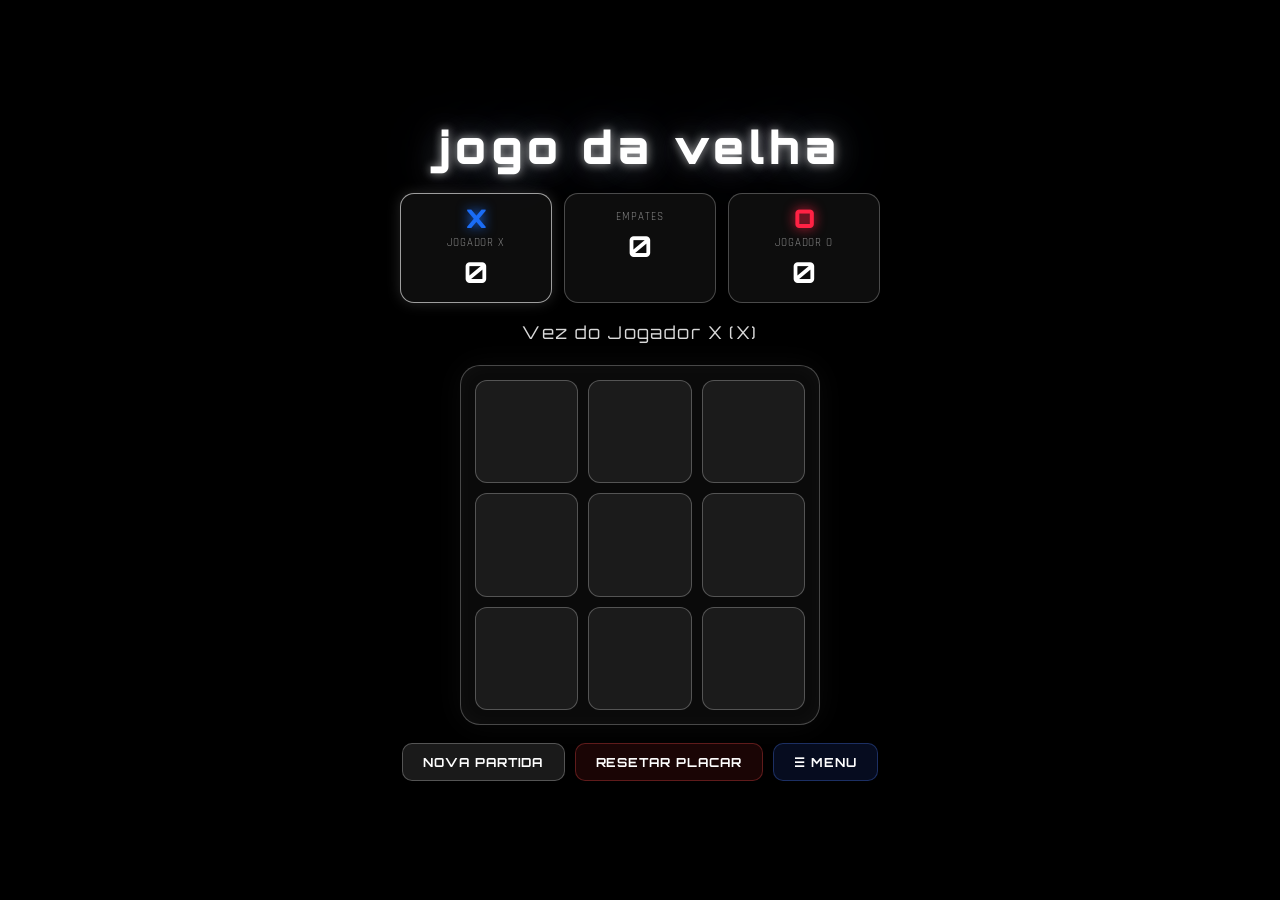
<file: index.html>
<!DOCTYPE html>
<html lang="pt-BR">
<head>
  <meta charset="UTF-8" />
  <meta name="viewport" content="width=device-width, initial-scale=1.0" />
  <title>Jogo da Velha</title>
  <!-- Link para o CSS externo -->
  <link rel="stylesheet" href="style.css" />
</head>
<body>

  <!-- ===== EFEITO DE FAÍSCAS DO MOUSE ===== -->
  <!-- Canvas de tela cheia por baixo de tudo para desenhar as faíscas -->
  <canvas id="sparkCanvas"></canvas>

  <!-- ===== CONTAINER PRINCIPAL ===== -->
  <div class="container">

    <!-- Título do jogo -->
    <h1 class="titulo">jogo da velha</h1>

    <!-- ===== PLACAR ===== -->
    <div class="placar">
      <div class="placar-item" id="placar-x">
        <span class="placar-simbolo x-cor" id="simbolo-x-placar">X</span>
        <span class="placar-label">Jogador X</span>
        <span class="placar-numero" id="vitorias-x">0</span>
      </div>
      <div class="placar-item empates">
        <span class="placar-label">Empates</span>
        <span class="placar-numero" id="empates">0</span>
      </div>
      <div class="placar-item" id="placar-o">
        <span class="placar-simbolo o-cor" id="simbolo-o-placar">O</span>
        <span class="placar-label">Jogador O</span>
        <span class="placar-numero" id="vitorias-o">0</span>
      </div>
    </div>

    <!-- ===== STATUS DO TURNO ===== -->
    <div class="status" id="status">Vez do Jogador X</div>

    <!-- ===== TABULEIRO 3x3 ===== -->
    <div class="tabuleiro" id="tabuleiro">
      <!-- 9 células geradas pelo JS, mas estrutura base aqui -->
      <div class="celula" data-index="0"></div>
      <div class="celula" data-index="1"></div>
      <div class="celula" data-index="2"></div>
      <div class="celula" data-index="3"></div>
      <div class="celula" data-index="4"></div>
      <div class="celula" data-index="5"></div>
      <div class="celula" data-index="6"></div>
      <div class="celula" data-index="7"></div>
      <div class="celula" data-index="8"></div>
    </div>

    <!-- ===== MENSAGEM FINAL (vitória/empate) ===== -->
    <div class="mensagem-final" id="mensagem-final" style="display:none;">
      <p id="texto-resultado"></p>
      <p id="texto-zoeira" class="zoeira"></p>
    </div>

    <!-- ===== BOTÕES DE CONTROLE ===== -->
    <div class="botoes">
      <button class="btn" id="btn-nova-partida">Nova Partida</button>
      <button class="btn btn-secundario" id="btn-resetar">Resetar Placar</button>
      <button class="btn btn-menu" id="btn-menu">☰ Menu</button>
    </div>

  </div><!-- /container -->

  <!-- ===== MODAL DE CUSTOMIZAÇÃO (Menu) ===== -->
  <div class="modal-overlay" id="modal-overlay" style="display:none;">
    <div class="modal">
      <h2 class="modal-titulo">Customização</h2>

      <!-- Escolha do símbolo X -->
      <div class="opcao-grupo">
        <label>Símbolo do Jogador X:</label>
        <div class="simbolos-grid" id="simbolos-x">
          <button class="simbolo-btn ativo" data-jogador="x" data-simbolo="X">X</button>
          <button class="simbolo-btn" data-jogador="x" data-simbolo="O">O</button>
          <button class="simbolo-btn" data-jogador="x" data-simbolo="$">$</button>
          <button class="simbolo-btn" data-jogador="x" data-simbolo="卍">卍</button>
          <button class="simbolo-btn" data-jogador="x" data-simbolo="★">★</button>
          <button class="simbolo-btn" data-jogador="x" data-simbolo="♠">♠</button>
          <button class="simbolo-btn" data-jogador="x" data-simbolo="♦">♦</button>
          <button class="simbolo-btn" data-jogador="x" data-simbolo="⚡">⚡</button>
          <button class="simbolo-btn" data-jogador="x" data-simbolo="🔥">🔥</button>
        </div>
      </div>

      <!-- Cor do símbolo X -->
      <div class="opcao-grupo">
        <label>Cor do X:</label>
        <div class="cores-grid" id="cores-x">
          <button class="cor-btn ativo" data-jogador="x" style="background:#1a6cf5;" data-cor="#1a6cf5"></button>
          <button class="cor-btn" data-jogador="x" style="background:#00e5ff;" data-cor="#00e5ff"></button>
          <button class="cor-btn" data-jogador="x" style="background:#39ff14;" data-cor="#39ff14"></button>
          <button class="cor-btn" data-jogador="x" style="background:#ff00ff;" data-cor="#ff00ff"></button>
          <button class="cor-btn" data-jogador="x" style="background:#ffffff;" data-cor="#ffffff"></button>
          <button class="cor-btn" data-jogador="x" style="background:#f59e0b;" data-cor="#f59e0b"></button>
          <button class="cor-btn" data-jogador="x" style="background:#a855f7;" data-cor="#a855f7"></button>
          <button class="cor-btn" data-jogador="x" style="background:#ff6600;" data-cor="#ff6600"></button>
        </div>
      </div>

      <!-- Escolha do símbolo O -->
      <div class="opcao-grupo">
        <label>Símbolo do Jogador O:</label>
        <div class="simbolos-grid" id="simbolos-o">
          <button class="simbolo-btn ativo" data-jogador="o" data-simbolo="O">O</button>
          <button class="simbolo-btn" data-jogador="o" data-simbolo="X">X</button>
          <button class="simbolo-btn" data-jogador="o" data-simbolo="$">$</button>
          <button class="simbolo-btn" data-jogador="o" data-simbolo="卍">卍</button>
          <button class="simbolo-btn" data-jogador="o" data-simbolo="★">★</button>
          <button class="simbolo-btn" data-jogador="o" data-simbolo="♠">♠</button>
          <button class="simbolo-btn" data-jogador="o" data-simbolo="♦">♦</button>
          <button class="simbolo-btn" data-jogador="o" data-simbolo="⚡">⚡</button>
          <button class="simbolo-btn" data-jogador="o" data-simbolo="🔥">🔥</button>
        </div>
      </div>

      <!-- Cor do símbolo O -->
      <div class="opcao-grupo">
        <label>Cor do O:</label>
        <div class="cores-grid" id="cores-o">
          <button class="cor-btn ativo" data-jogador="o" style="background:#ff2244;" data-cor="#ff2244"></button>
          <button class="cor-btn" data-jogador="o" style="background:#ff8c00;" data-cor="#ff8c00"></button>
          <button class="cor-btn" data-jogador="o" style="background:#ff00ff;" data-cor="#ff00ff"></button>
          <button class="cor-btn" data-jogador="o" style="background:#ffff00;" data-cor="#ffff00"></button>
          <button class="cor-btn" data-jogador="o" style="background:#ffffff;" data-cor="#ffffff"></button>
          <button class="cor-btn" data-jogador="o" style="background:#ec4899;" data-cor="#ec4899"></button>
          <button class="cor-btn" data-jogador="o" style="background:#14b8a6;" data-cor="#14b8a6"></button>
          <button class="cor-btn" data-jogador="o" style="background:#a855f7;" data-cor="#a855f7"></button>
        </div>
      </div>

      <button class="btn" id="btn-fechar-modal">Fechar</button>
    </div>
  </div>

  <!-- Link para o JavaScript externo -->
  <script src="script.js"></script>
</body>
</html>
</file>
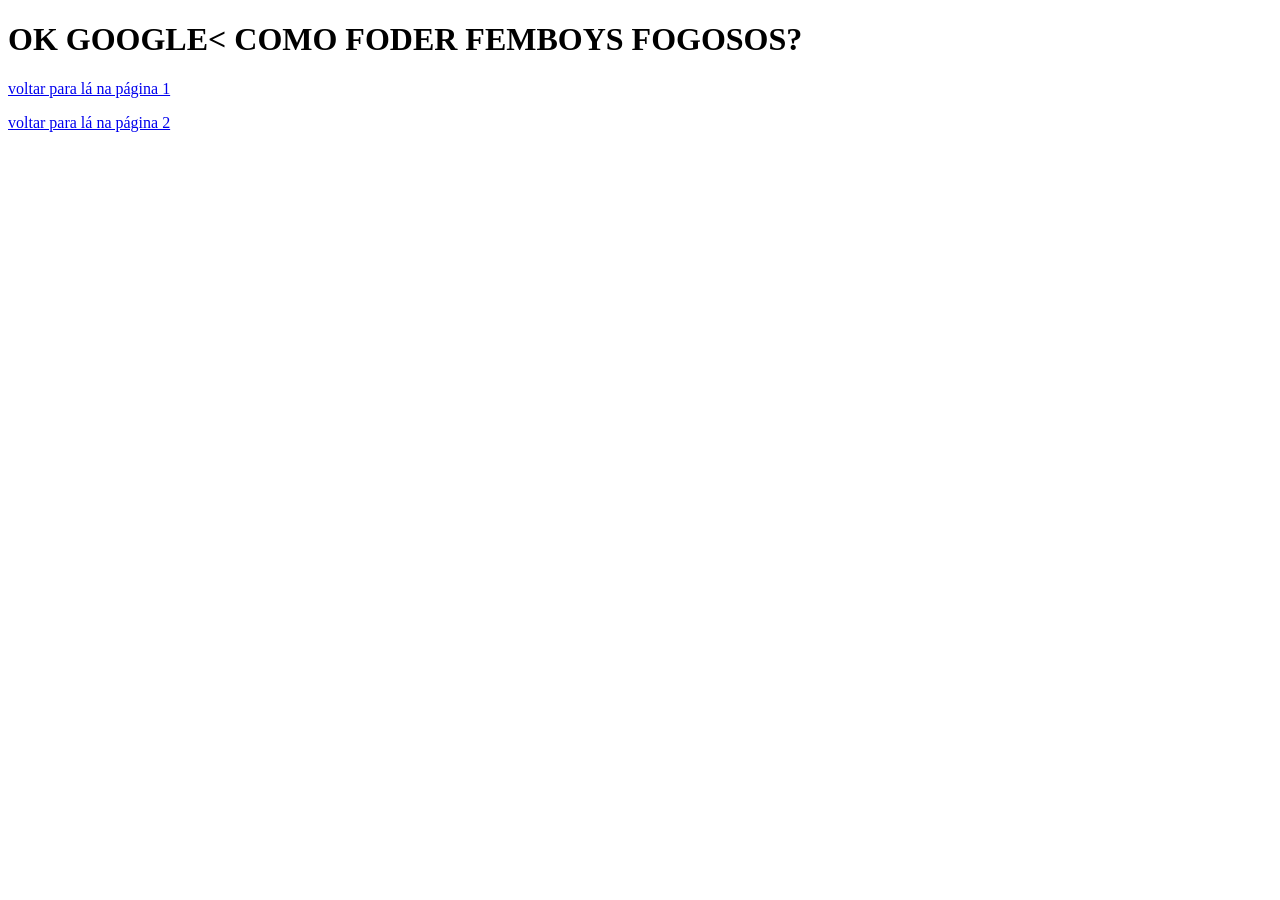
<file: Link.html>
<!DOCTYPE html>
<html lang="en">
<head>
    <meta charset="UTF-8">
    <meta name="viewport" content="width=device-width, initial-scale=1.0">
    <title>Document</title>
</head>
<body>
    <h1>OK GOOGLE< COMO FODER FEMBOYS FOGOSOS?</h1>

    <p><a href="index2.html">voltar para lá na página 1</a></p>

     <p><a href="sobre.html">voltar para lá na página 2</a></p>


</body>
</html>
</file>
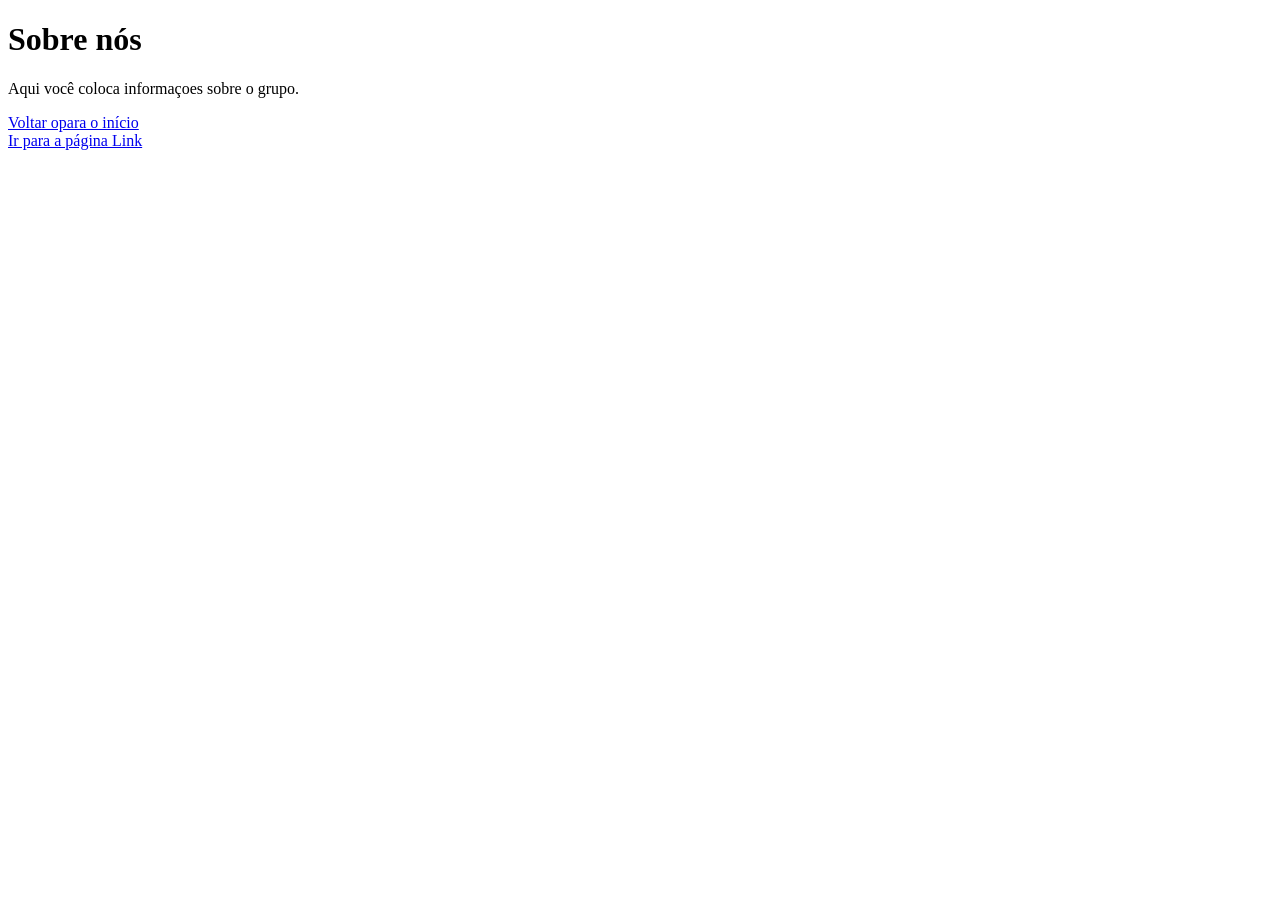
<file: sobre.html>
<!DOCTYPE html>
<html lang="en">
<head>
    <meta charset="UTF-8">
    <meta name="viewport" content="width=>, initial-scale=1.0">
    <title>Document</title>
</head>
<body>
    <h1>Sobre nós</h1>
    <p>Aqui você coloca informaçoes sobre o grupo.</p>

    <a href="javascript:history.back()">Voltar opara o início</a>
<br>
     <a href="Link.html">Ir para a página Link</a>
</body>
</html>
</file>
<file: style.css>
/* ========================================
   JOGO DA VELHA — STYLE.CSS
   Estilo completo: fundo preto, neon, brilho
   ======================================== */

/* ===== IMPORTAÇÃO DE FONTES ===== */
@import url('https://fonts.googleapis.com/css2?family=Orbitron:wght@400;700;900&family=Rajdhani:wght@400;600&display=swap');

/* ===== VARIÁVEIS DE COR E TEMA ===== */
:root {
  --cor-fundo: #000000;
  --cor-tabuleiro: rgba(255, 255, 255, 0.04);
  --cor-celula: rgba(255, 255, 255, 0.07);
  --cor-celula-hover: rgba(255, 255, 255, 0.15);
  --cor-borda: rgba(255, 255, 255, 0.25);
  --cor-borda-brilhante: rgba(255, 255, 255, 0.6);
  --cor-x: #1a6cf5;              /* Azul escuro brilhante para X */
  --cor-o: #ff2244;              /* Vermelho brilhante para O */
  --cor-vitoria: #ffd700;        /* Dourado para células vencedoras */
  --cor-texto: #ffffff;
  --cor-status: rgba(255,255,255,0.85);
  --cor-btn: rgba(255,255,255,0.1);
  --cor-btn-hover: rgba(255,255,255,0.22);
  --fonte-titulo: 'Orbitron', monospace;
  --fonte-corpo: 'Rajdhani', sans-serif;
}

/* ===== RESET E BASE ===== */
*, *::before, *::after {
  box-sizing: border-box;
  margin: 0;
  padding: 0;
}

html, body {
  width: 100%;
  height: 100%;
  overflow-x: hidden;
}

body {
  background: var(--cor-fundo);
  color: var(--cor-texto);
  font-family: var(--fonte-corpo);
  min-height: 100vh;
  display: flex;
  align-items: center;
  justify-content: center;
  cursor: none; /* Cursor oculto para usar o cursor customizado */
}

/* ===== CURSOR CUSTOMIZADO (ponto brilhante) ===== */
body::after {
  content: '';
  position: fixed;
  width: 10px;
  height: 10px;
  background: white;
  border-radius: 50%;
  pointer-events: none;
  box-shadow: 0 0 10px 4px rgba(255,255,255,0.8);
  transform: translate(-50%, -50%);
  z-index: 9999;
  /* Posição controlada pelo JS via CSS variable */
  left: var(--cursor-x, -100px);
  top: var(--cursor-y, -100px);
  transition: left 0.05s, top 0.05s;
}

/* ===== CANVAS DAS FAÍSCAS (fundo absoluto) ===== */
#sparkCanvas {
  position: fixed;
  top: 0;
  left: 0;
  width: 100%;
  height: 100%;
  pointer-events: none; /* Não bloqueia cliques */
  z-index: 0;
}

/* ===== CONTAINER PRINCIPAL ===== */
.container {
  position: relative;
  z-index: 1;
  display: flex;
  flex-direction: column;
  align-items: center;
  gap: 18px;
  padding: 30px 20px;
  width: 100%;
  max-width: 520px;
}

/* ===== TÍTULO ===== */
.titulo {
  font-family: var(--fonte-titulo);
  font-size: clamp(1.6rem, 5vw, 2.8rem);
  font-weight: 900;
  letter-spacing: 0.12em;
  text-transform: lowercase;
  color: #fff;
  text-shadow:
    0 0 10px rgba(255,255,255,0.6),
    0 0 30px rgba(255,255,255,0.3),
    0 0 60px rgba(100,160,255,0.25);
  animation: titlePulse 3s ease-in-out infinite;
}

@keyframes titlePulse {
  0%, 100% { text-shadow: 0 0 10px rgba(255,255,255,0.6), 0 0 30px rgba(255,255,255,0.3); }
  50%       { text-shadow: 0 0 20px rgba(255,255,255,0.9), 0 0 50px rgba(100,160,255,0.5), 0 0 80px rgba(100,160,255,0.2); }
}

/* ===== PLACAR ===== */
.placar {
  display: flex;
  gap: 12px;
  width: 100%;
  justify-content: center;
}

.placar-item {
  flex: 1;
  display: flex;
  flex-direction: column;
  align-items: center;
  background: rgba(255,255,255,0.05);
  border: 1px solid var(--cor-borda);
  border-radius: 14px;
  padding: 12px 10px;
  backdrop-filter: blur(6px);
  transition: border-color 0.3s;
}

.placar-item.ativo-turno {
  border-color: var(--cor-borda-brilhante);
  box-shadow: 0 0 14px rgba(255,255,255,0.15);
}

.placar-simbolo {
  font-family: var(--fonte-titulo);
  font-size: 1.6rem;
  font-weight: 900;
  line-height: 1;
}

/* Cores dos símbolos no placar — atualizadas dinamicamente pelo JS */
.x-cor  { color: var(--cor-x);  text-shadow: 0 0 12px var(--cor-x); }
.o-cor  { color: var(--cor-o);  text-shadow: 0 0 12px var(--cor-o); }

.placar-label {
  font-size: 0.7rem;
  letter-spacing: 0.08em;
  text-transform: uppercase;
  color: rgba(255,255,255,0.5);
  margin-top: 4px;
}

.placar-numero {
  font-family: var(--fonte-titulo);
  font-size: 1.8rem;
  font-weight: 700;
  color: #fff;
  margin-top: 4px;
}

/* ===== STATUS DO TURNO ===== */
.status {
  font-family: var(--fonte-titulo);
  font-size: clamp(0.85rem, 2.5vw, 1.1rem);
  letter-spacing: 0.08em;
  color: var(--cor-status);
  text-align: center;
  min-height: 1.5em;
  transition: color 0.3s;
}

/* ===== TABULEIRO ===== */
.tabuleiro {
  display: grid;
  grid-template-columns: repeat(3, 1fr);
  gap: 10px;
  background: var(--cor-tabuleiro);
  border: 1px solid var(--cor-borda);
  border-radius: 20px;
  padding: 14px;
  backdrop-filter: blur(8px);
  box-shadow:
    0 0 30px rgba(255,255,255,0.04),
    inset 0 0 20px rgba(255,255,255,0.03);
  width: 100%;
  max-width: 360px;
}

/* ===== CÉLULAS DO TABULEIRO ===== */
.celula {
  aspect-ratio: 1;                      /* Sempre quadrada */
  background: var(--cor-celula);
  border: 1px solid var(--cor-borda);
  border-radius: 12px;
  display: flex;
  align-items: center;
  justify-content: center;
  font-family: var(--fonte-titulo);
  font-size: clamp(2rem, 8vw, 3.2rem);
  font-weight: 900;
  cursor: pointer;
  position: relative;
  overflow: hidden;
  transition:
    background 0.2s,
    border-color 0.2s,
    box-shadow 0.2s,
    transform 0.1s;
  user-select: none;
}

/* Hover na célula vazia */
.celula:not(.marcada):hover {
  background: var(--cor-celula-hover);
  border-color: var(--cor-borda-brilhante);
  box-shadow: 0 0 18px rgba(255,255,255,0.2), inset 0 0 10px rgba(255,255,255,0.08);
}

/* Célula marcada — não muda mais */
.celula.marcada {
  cursor: default;
}

/* Animação ao marcar célula */
.celula.marcada .simbolo-celula {
  animation: popIn 0.3s cubic-bezier(0.34, 1.56, 0.64, 1) forwards;
}

@keyframes popIn {
  0%   { transform: scale(0) rotate(-15deg); opacity: 0; }
  80%  { transform: scale(1.15) rotate(3deg); }
  100% { transform: scale(1) rotate(0deg); opacity: 1; }
}

/* ===== SÍMBOLO DENTRO DA CÉLULA ===== */
.simbolo-celula {
  display: block;
  line-height: 1;
}

/* Cor e brilho do X — variável CSS atualizada dinamicamente */
.celula.x .simbolo-celula {
  color: var(--cor-x);
  text-shadow:
    0 0 8px var(--cor-x),
    0 0 20px var(--cor-x),
    0 0 40px var(--cor-x);
}

/* Cor e brilho do O */
.celula.o .simbolo-celula {
  color: var(--cor-o);
  text-shadow:
    0 0 8px var(--cor-o),
    0 0 20px var(--cor-o),
    0 0 40px var(--cor-o);
}

/* ===== CÉLULAS VENCEDORAS ===== */
.celula.vencedora {
  background: rgba(255, 215, 0, 0.15);
  border-color: var(--cor-vitoria);
  box-shadow:
    0 0 20px rgba(255,215,0,0.5),
    inset 0 0 12px rgba(255,215,0,0.15);
  animation: vencedoraPulso 0.8s ease-in-out infinite alternate;
}

.celula.vencedora .simbolo-celula {
  color: var(--cor-vitoria) !important;
  text-shadow:
    0 0 10px var(--cor-vitoria),
    0 0 25px var(--cor-vitoria);
}

@keyframes vencedoraPulso {
  from { box-shadow: 0 0 20px rgba(255,215,0,0.4), inset 0 0 12px rgba(255,215,0,0.1); }
  to   { box-shadow: 0 0 35px rgba(255,215,0,0.8), inset 0 0 20px rgba(255,215,0,0.25); }
}

/* ===== MENSAGEM FINAL ===== */
.mensagem-final {
  text-align: center;
  background: rgba(255,255,255,0.05);
  border: 1px solid rgba(255,255,255,0.2);
  border-radius: 16px;
  padding: 16px 24px;
  backdrop-filter: blur(8px);
  animation: fadeSlideIn 0.4s ease forwards;
  max-width: 360px;
  width: 100%;
}

@keyframes fadeSlideIn {
  from { opacity: 0; transform: translateY(-10px); }
  to   { opacity: 1; transform: translateY(0); }
}

.mensagem-final p:first-child {
  font-family: var(--fonte-titulo);
  font-size: 1.1rem;
  font-weight: 700;
  color: var(--cor-vitoria);
  text-shadow: 0 0 12px var(--cor-vitoria);
  margin-bottom: 8px;
}

.zoeira {
  font-size: 0.95rem;
  color: rgba(255,255,255,0.75);
  font-style: italic;
  line-height: 1.4;
}

/* ===== BOTÕES ===== */
.botoes {
  display: flex;
  gap: 10px;
  flex-wrap: wrap;
  justify-content: center;
}

.btn {
  font-family: var(--fonte-titulo);
  font-size: 0.78rem;
  font-weight: 700;
  letter-spacing: 0.08em;
  text-transform: uppercase;
  color: #fff;
  background: var(--cor-btn);
  border: 1px solid var(--cor-borda);
  border-radius: 10px;
  padding: 10px 20px;
  cursor: pointer;
  transition: background 0.2s, border-color 0.2s, box-shadow 0.2s, transform 0.1s;
  backdrop-filter: blur(4px);
}

.btn:hover {
  background: var(--cor-btn-hover);
  border-color: var(--cor-borda-brilhante);
  box-shadow: 0 0 14px rgba(255,255,255,0.18);
}

.btn:active {
  transform: scale(0.96);
}

.btn-secundario {
  background: rgba(255,50,50,0.1);
  border-color: rgba(255,80,80,0.3);
}

.btn-secundario:hover {
  background: rgba(255,50,50,0.22);
  border-color: rgba(255,80,80,0.7);
}

.btn-menu {
  background: rgba(50,100,255,0.12);
  border-color: rgba(80,130,255,0.3);
}

.btn-menu:hover {
  background: rgba(50,100,255,0.25);
  border-color: rgba(80,130,255,0.7);
}

/* ===== MODAL DE CUSTOMIZAÇÃO ===== */
.modal-overlay {
  position: fixed;
  inset: 0;
  background: rgba(0,0,0,0.75);
  backdrop-filter: blur(6px);
  z-index: 100;
  display: flex;
  align-items: center;
  justify-content: center;
  padding: 20px;
}

.modal {
  background: rgba(10,10,20,0.95);
  border: 1px solid rgba(255,255,255,0.2);
  border-radius: 20px;
  padding: 28px;
  max-width: 420px;
  width: 100%;
  display: flex;
  flex-direction: column;
  gap: 18px;
  box-shadow: 0 0 40px rgba(100,160,255,0.15);
  animation: fadeSlideIn 0.3s ease;
}

.modal-titulo {
  font-family: var(--fonte-titulo);
  font-size: 1.3rem;
  font-weight: 900;
  letter-spacing: 0.1em;
  text-align: center;
  color: #fff;
  text-shadow: 0 0 20px rgba(100,160,255,0.5);
}

/* Grupo de opção no modal */
.opcao-grupo {
  display: flex;
  flex-direction: column;
  gap: 8px;
}

.opcao-grupo label {
  font-size: 0.8rem;
  letter-spacing: 0.1em;
  text-transform: uppercase;
  color: rgba(255,255,255,0.55);
}

/* Grid de botões de símbolo */
.simbolos-grid {
  display: flex;
  gap: 8px;
  flex-wrap: wrap;
}

.simbolo-btn {
  width: 44px;
  height: 44px;
  background: rgba(255,255,255,0.06);
  border: 1px solid rgba(255,255,255,0.2);
  border-radius: 10px;
  color: #fff;
  font-size: 1.2rem;
  cursor: pointer;
  transition: background 0.2s, border-color 0.2s, transform 0.1s;
  font-family: var(--fonte-corpo);
  display: flex;
  align-items: center;
  justify-content: center;
}

.simbolo-btn:hover {
  background: rgba(255,255,255,0.16);
  border-color: rgba(255,255,255,0.6);
}

.simbolo-btn.ativo {
  background: rgba(255,255,255,0.18);
  border-color: #fff;
  box-shadow: 0 0 10px rgba(255,255,255,0.3);
}

.simbolo-btn:active {
  transform: scale(0.93);
}

/* Grid de botões de cor */
.cores-grid {
  display: flex;
  gap: 8px;
  flex-wrap: wrap;
}

.cor-btn {
  width: 36px;
  height: 36px;
  border-radius: 50%;
  border: 2px solid transparent;
  cursor: pointer;
  transition: transform 0.15s, border-color 0.15s, box-shadow 0.15s;
}

.cor-btn:hover {
  transform: scale(1.12);
}

.cor-btn.ativo {
  border-color: #fff;
  box-shadow: 0 0 10px rgba(255,255,255,0.6);
  transform: scale(1.15);
}

/* ===== RESPONSIVIDADE ===== */
@media (max-width: 420px) {
  .tabuleiro {
    padding: 10px;
    gap: 8px;
  }
  .placar {
    gap: 8px;
  }
  .placar-item {
    padding: 10px 6px;
  }
  .placar-numero {
    font-size: 1.4rem;
  }
  .botoes {
    flex-direction: column;
    align-items: stretch;
    width: 100%;
  }
  .btn {
    text-align: center;
  }
}
</file>
